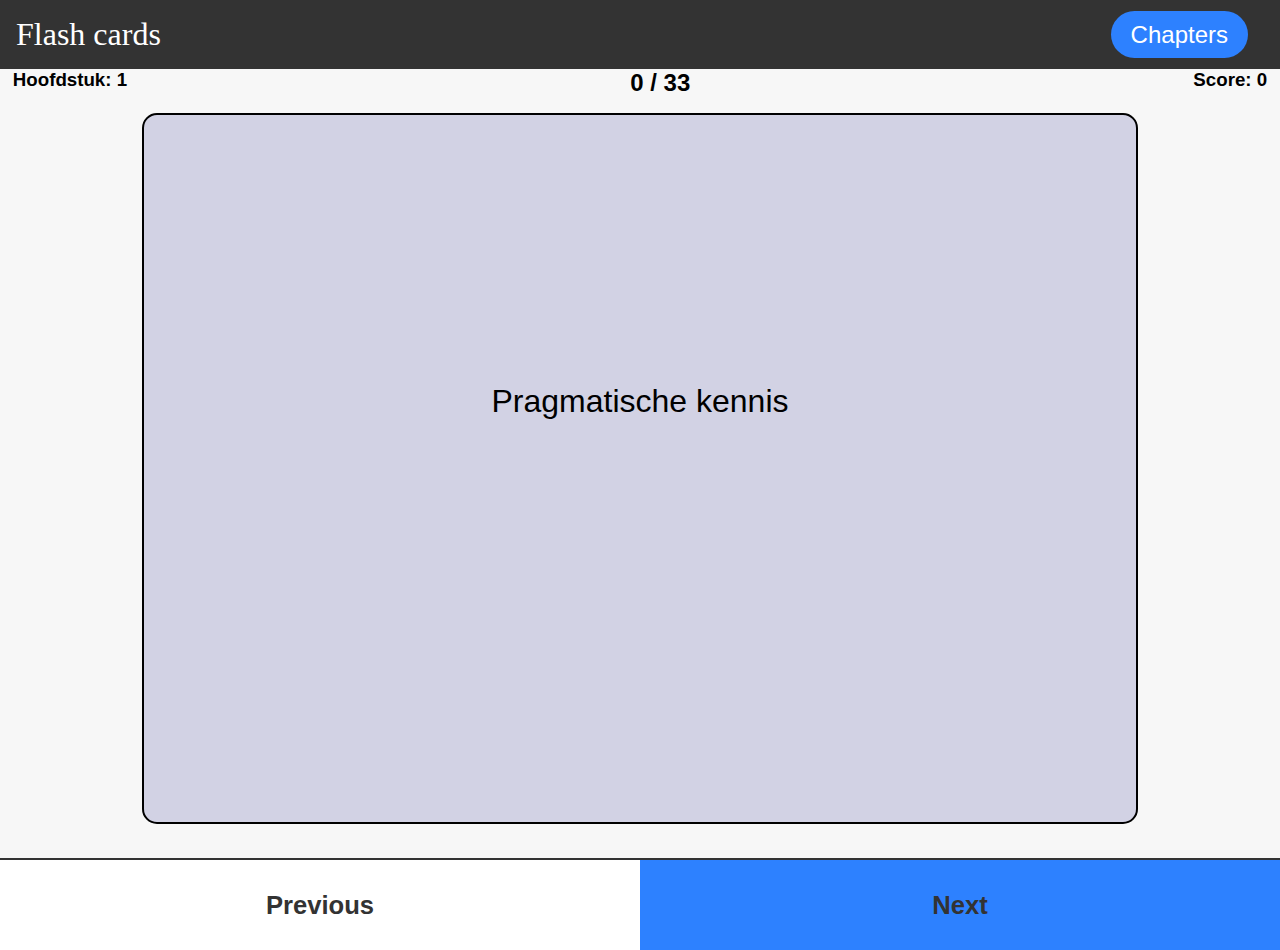
<file: index.html>
<!DOCTYPE html>
<html lang="en">
<head>
    <meta charset="UTF-8">
    <meta name="viewport" content="width=device-width, initial-scale=1.0">
    <title>Flash cards</title>
    <link rel="stylesheet" href="styles/basic.css">
    <script src="flash_json/bacc/hoofdstukken.js" defer></script>
    <script src="script.js" defer></script>
    <!--<script src="script_test.js" defer></script>-->
</head>
<body>
    <div class="chapters">
        <h2>Chapters</h2>
        <hr>    
        <p class="chapter_picker" onclick="pickChapter(this.innerHTML.slice(-1))">Chapter 1</p>
        <p class="chapter_picker" onclick="pickChapter(this.innerHTML.slice(-1))">Chapter 2</p>
        <p class="chapter_picker" onclick="pickChapter(this.innerHTML.slice(-1))">Chapter 3</p>
        <p class="chapter_picker" onclick="pickChapter(this.innerHTML.slice(-1))">Chapter 4</p>
        <p class="chapter_picker" onclick="pickChapter(this.innerHTML.slice(-1))">Chapter 5</p>
        <p class="chapter_picker" onclick="pickChapter(this.innerHTML.slice(-1))">Chapter 6</p>
    </div>
    <div class="back_overlay" onclick="toggleChapters()"></div>
    <header>
        <h1 style="font-family: Georgia;font-weight: 500;">Flash cards</h1>
        <nav>
            <ul>
                <li><a onclick="toggleChapters()">Chapters</a></li>        
            </ul>
        </nav>
    </header>
    <main>
        <div style="display: flex;width: 98vw;justify-content: space-between;margin: 0 auto;">
            <div>
                <h3 id="hoofdstuk"></h3>
            </div>
            <div>
                <h2 id="telling"></h2>
            </div>
            <div>
                <h3 id="score">Score: 0</h3>
            </div>
        </div>
        <div class="card" id="card" onclick="flash()">
            <h1 style="margin-top: -15vh;" id="flashDisplay"></h1>
        </div>
        <br>
        <div class="buttons">
            <button onclick="toggleFlash ? incorrect() : previousFlash()" id="turnCard">Previous</button>
            <button id="answerCard" style="background-color: #2D81FF;" onclick="toggleFlash ? correct() : nextFlash();">Next</button>
        </div>
    </main>
</body>
</html>
</file>
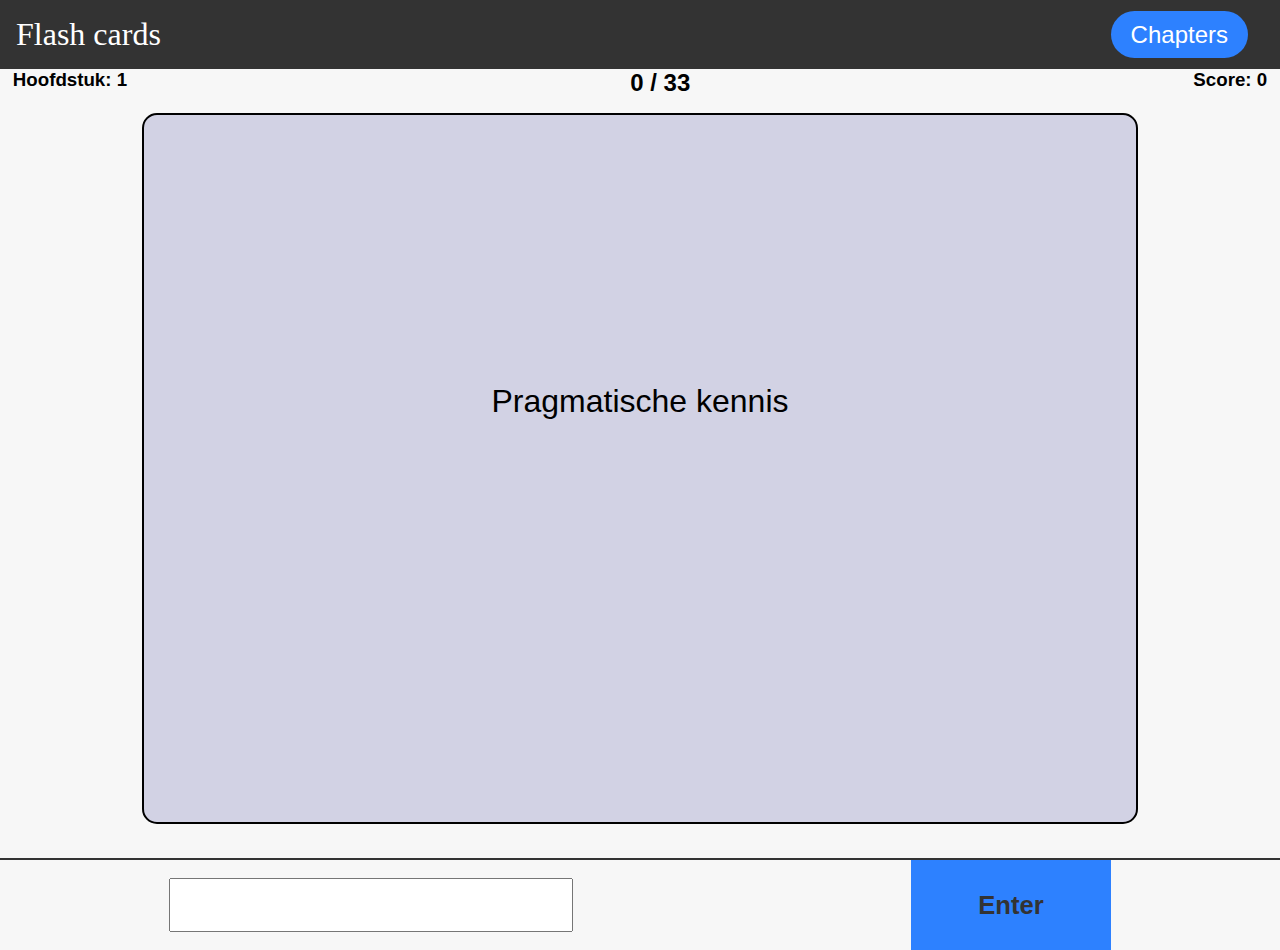
<file: flash_ai.html>
<!DOCTYPE html>
<html lang="en">
<head>
    <meta charset="UTF-8">
    <meta name="viewport" content="width=device-width, initial-scale=1.0">
    <title>Flash cards</title>
    <link rel="stylesheet" href="styles/basic.css">
    <script src="flash_json/bacc/hoofdstukken.js" defer></script>
    <script src="script.js" defer></script>
    <!--<script src="script_test.js" defer></script>-->
</head>
<body>
    <div class="chapters">
        <h2>Chapters</h2>
        <hr>    
        <p class="chapter_picker" onclick="pickChapter(this.innerHTML.slice(-1))">Chapter 1</p>
        <p class="chapter_picker" onclick="pickChapter(this.innerHTML.slice(-1))">Chapter 2</p>
        <p class="chapter_picker" onclick="pickChapter(this.innerHTML.slice(-1))">Chapter 3</p>
        <p class="chapter_picker" onclick="pickChapter(this.innerHTML.slice(-1))">Chapter 4</p>
        <p class="chapter_picker" onclick="pickChapter(this.innerHTML.slice(-1))">Chapter 5</p>
        <p class="chapter_picker" onclick="pickChapter(this.innerHTML.slice(-1))">Chapter 6</p>
    </div>
    <div class="back_overlay" onclick="toggleChapters()"></div>
    <header>
        <h1 style="font-family: Georgia;font-weight: 500;">Flash cards</h1>
        <nav>
            <ul>
                <li><a onclick="toggleChapters()">Chapters</a></li>        
            </ul>
        </nav>
    </header>
    <main>
        <div style="display: flex;width: 98vw;justify-content: space-between;margin: 0 auto;">
            <div>
                <h3 id="hoofdstuk"></h3>
            </div>
            <div>
                <h2 id="telling"></h2>
            </div>
            <div>
                <h3 id="score">Score: 0</h3>
            </div>
        </div>
        <div class="card" id="card" onclick="flash()">
            <h1 style="margin-top: -15vh;" id="flashDisplay"></h1>
        </div>
        <br>
        <div class="buttons">
            <input id="userUid" style="height: 50px; width: 400px;"></input>
            <button id="" style="background-color: #2D81FF;max-width: 200px;" onclick="checkAnswerAi()">Enter</button>
            <button style="display: none;" onclick="toggleFlash ? incorrect() : previousFlash()" id="turnCard">Previous</button>
            <button style="display: none;"id="answerCard" style="background-color: #2D81FF;" onclick="toggleFlash ? correct() : nextFlash();">Next</button>
        </div>
    </main>
</body>
<script>
    function checkAnswerAi(){
        fetch('http://127.0.0.1:5000/flashcard', {
            method: 'POST',
            headers: {
                'Content-Type': 'application/json'
            },
            body: JSON.stringify({
                flashcard: chaptersData[i].flash,
                correct_answer: displayText.innerHTML = chaptersData[i].answer,
                user_answer: document.getElementById("userUid").value
            })
        })
        .then(response => response.json())
        .then(data => {
            console.log(data)
            json_data = data["response"]

            let cijfer = json_data["cijfer"]
            let redenen = json_data["redenen"]

            console.log(cijfer, redenen)

        })
        .catch(error => console.error('Error:', error));
}

</script>
</html>
</file>
<file: styles/basic.css>
*{
    margin: 0;
    padding: 0;
    font-family: arial;
}
html{
    height: 100vh;
    width: 100vw;
    overflow: hidden;
    background-color: #f7f7f7f7;
}
.back_overlay{
    display: none;
    background-color: rgba(0, 0, 0, 0.5);
    position: fixed;
    top: 0;
    left: 0;
    width: 100%;
    height: 100vh;
    justify-content: center;
    align-items: center;
    z-index: 3;
    cursor: pointer;
}
.chapters{
    display: none;
    position: fixed;
    margin: 15vh auto;
    left: calc(50% - 12% - 1em);
    width: 24%;
    height: 50vh;
    justify-content: center;
    align-items: center;
    flex-wrap: wrap;
    background-color: white;
    z-index: 5;
    border-radius: 25px;
    flex-direction: column;
    padding: 1em;
    justify-content: space-around;
    align-items: center;
    text-align: center;
}
.chapter_picker{
    background-color: #2D81FF;
    color: #f7f7f7f7;
    cursor: pointer;
    transition: 2s;
    height: 3vh;
    display: flex;
    align-items: center;
    text-align: center;
    justify-content: center;
    border: 2px solid #2D81FF;;
    width: 30%;
    border-radius: 25px;
    font-size: 18px;
}
.chapter_picker:hover{
    color: #333;
    background-color: #f7f7f7f7;
}
header{
    background-color: #333;
    color: white;
    display: flex;
    justify-content: space-between;
    align-items: center;
    text-align: center;
    padding: 1em;
}
li{
    list-style: none;
    display: inline;
    margin: 0 1em;
    cursor: pointer;
}
a{
    color: white;
    text-decoration: none;
    padding: 10px 20px;
    transition-duration: 3s;
    background-color: #2D81FF;
    font-size: 24px;
    border-radius: 50px;
}
a:hover{
    color: #ccc;
}
h2, h3{
    font-weight: 600;
}
.card{
    display: flex;
    height: 75vh;
    width: 75vw;
    justify-content: center;
    align-items: center;
    text-align: center;
    padding: 1em;
    background-color: rgba(0, 0, 120, 0.15);
    border: 2px solid #000;
    border-radius: 15px;
    margin: 1em auto;
    text-align: center;
    transition: 1.2s;
    cursor: pointer;
}
.card:hover{
    opacity: .8;
    border: 2px solid rgba(0, 0, 255, 0.5);
}
#flashDisplay{
    font-weight: 500;
}
.buttons{
    display: flex;
    justify-content: space-around;
    align-items: center;
    border-top: 2px solid #333;
}
button{
    height: 10vh;
    width: 100%;
    outline: none;
    border: none;
    background-color: white;
    color: #333;
    cursor: pointer;
    font-size: 1.6em;
    font-weight: 700;
    transition: 1s;
}
button:hover{
    opacity: 0.7;
}
th{
    background-color: rgba(0, 0, 0, .3);
}
</file>
